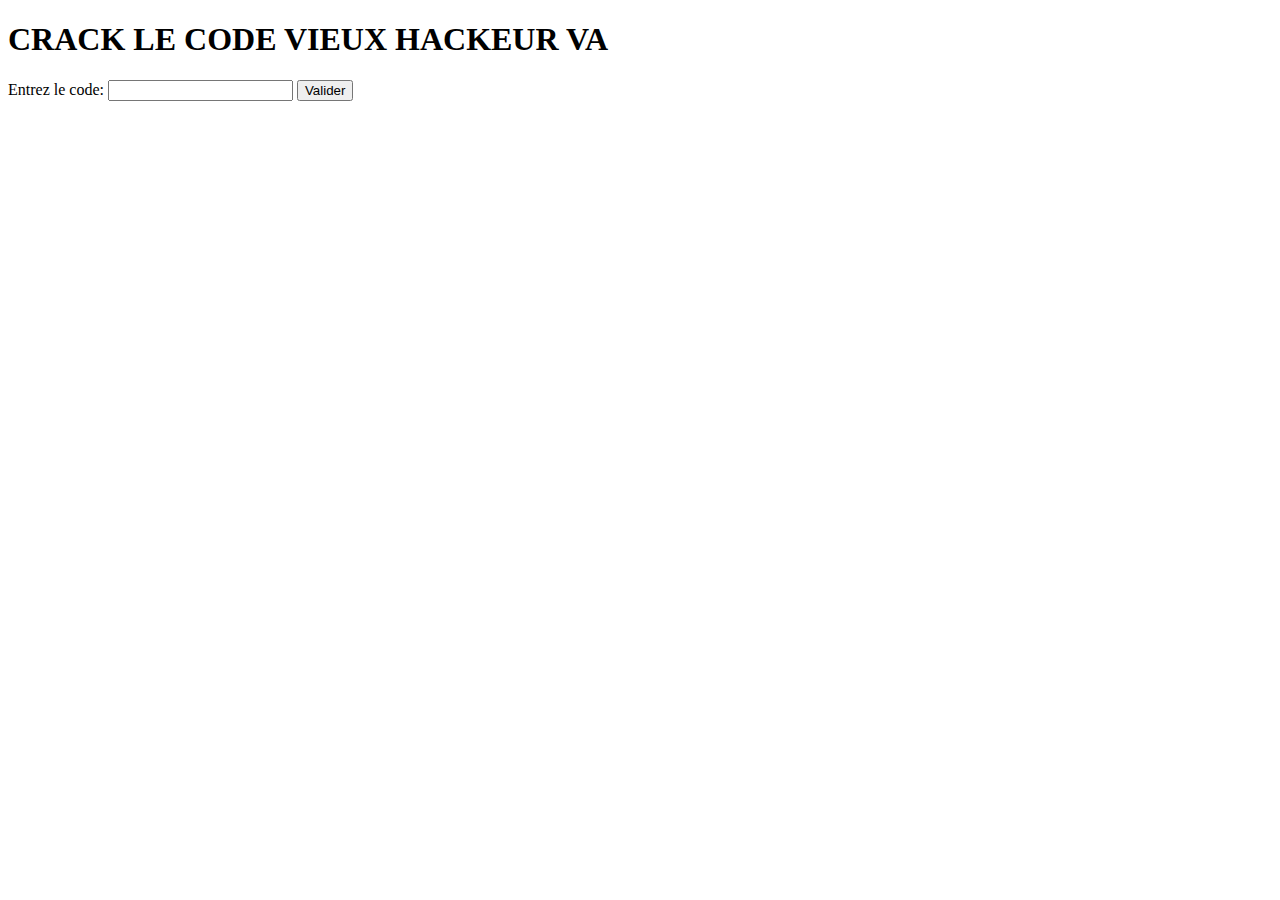
<file: mini-jeu/index.html>
<!DOCTYPE html>
<html lang="en">
<head>
  <meta charset="UTF-8">
  <meta name="viewport" content="width=device-width, initial-scale=1.0">
  <title>CRACK LE CODE (hackeur va)</title>
</head>
<body>
  <h1>CRACK LE CODE VIEUX HACKEUR VA</h1>
  <form onsubmit="test(event)">
    <label for="code">Entrez le code:</label>
    <input type="number" id="code" name="code" maxlength="3">
    <button id="submit">Valider</button>
  </form>

  <script>
    function test(e) {
      e.preventDefault();
      const correctCode = String.fromCharCode(48, 52, 50); // '042'
      if(document.getElementById('code').value === correctCode) {
       alert('Bravo, vous avez trouvé le code!');
      } else {
        alert('Mauvais code, réessayez!');
      }
    }
  </script>
</body>
</html>
</file>
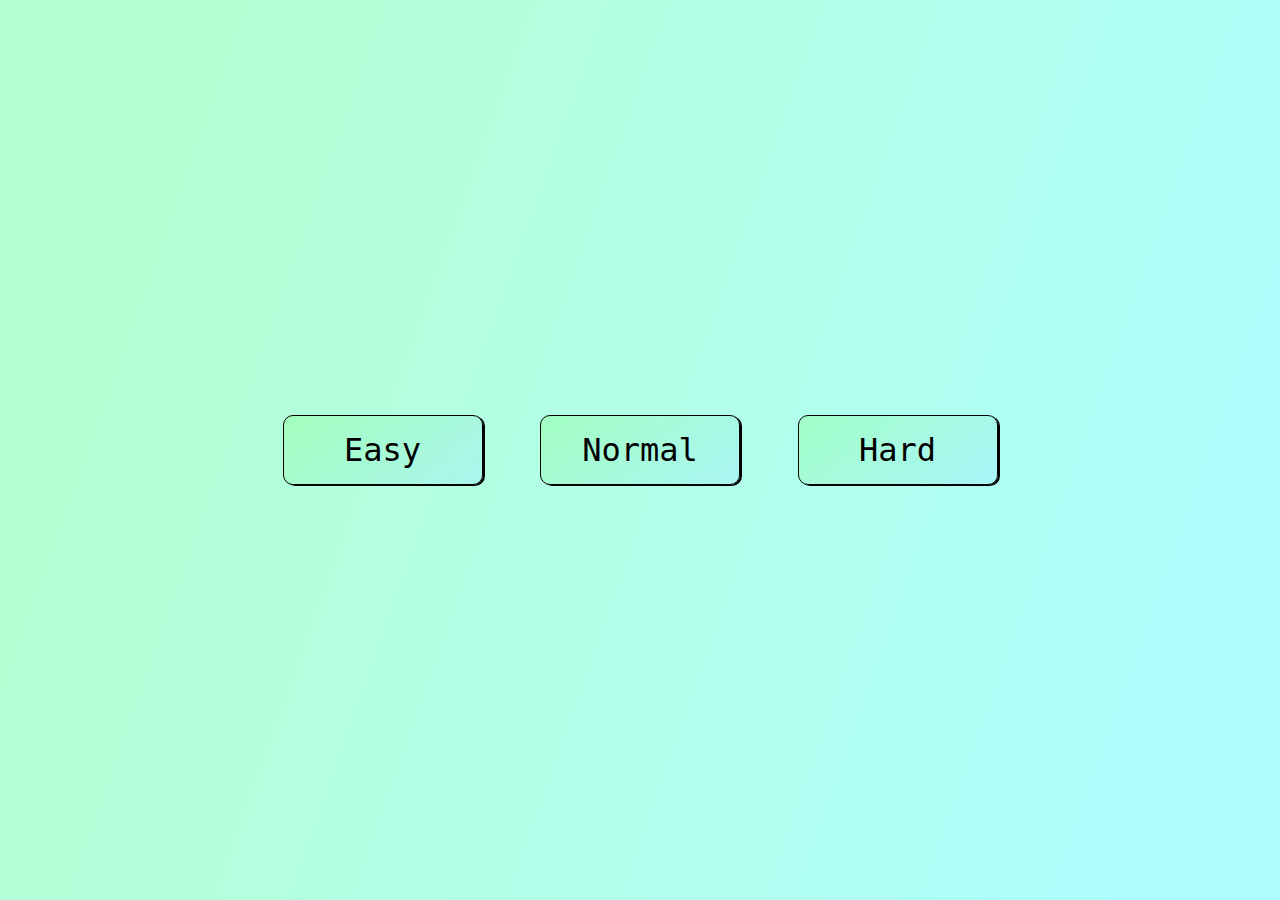
<file: exo-pendu-app/main.html>
<!DOCTYPE html>
<html lang="fr">
  <head>
    <meta charset="UTF-8" />
    <meta name="viewport" content="width=device-width, initial-scale=1.0" />
    <title>Jeu du Pendu</title>
    <link rel="stylesheet" href="style.css" />
  </head>
  <body>
    <main>
      <div class="containerDifficulte">
        <button class="difficulty" name="easy">Easy</button>
        <button class="difficulty" name="normal">Normal</button>
        <button class="difficulty" name="hard">Hard</button>
      </div>
      <div id="containerJeu">
        <pre id="penduDessin"></pre>
        <p id="motATrouver">----</p>
        <form id="lettreForm">
          <input
            type="text"
            id="lettreInput"
            maxlength="1"
            placeholder="Entrez une lettre"
          />
          <button type="submit" id="soumettreLettre">
            <svg xmlns="http://www.w3.org/2000/svg" x="0px" y="0px" width="100" height="100" viewBox="0 0 50 50">
              <path d="M 21 3 C 11.621094 3 4 10.621094 4 20 C 4 29.378906 11.621094 37 21 37 C 24.710938 37 28.140625 35.804688 30.9375 33.78125 L 44.09375 46.90625 L 46.90625 44.09375 L 33.90625 31.0625 C 36.460938 28.085938 38 24.222656 38 20 C 38 10.621094 30.378906 3 21 3 Z M 21 5 C 29.296875 5 36 11.703125 36 20 C 36 28.296875 29.296875 35 21 35 C 12.703125 35 6 28.296875 6 20 C 6 11.703125 12.703125 5 21 5 Z"></path>
            </svg>
          </button>
        </form>
        <p id="erreurs">5 tentatives restantes</p>
      </div>

      <div class="finGame">
        <p id="messageFin">Bravo le mot était caca</p>
        <button id="rejouer" onclick="resetValues()">Rejouer</button>
      </div>

      <div class="indice" title="">i</div>
    </main>

    <script src="script.js"></script>
  </body>
</html>
</file>
<file: exo-pendu-app/style.css>
body, body *, main, main *{
margin: 0;
padding: 0;
  font-family: monospace;
  box-sizing: border-box;
}

main{
  height: 100vh;
  width: 100vw;
  background-image: linear-gradient( 109.6deg,  rgb(181, 255, 209) 11.2%, rgb(175, 255, 255) 91.1% );
  display: flex;
  flex-direction: column;
  align-items: center;
  justify-content: center;
}

.containerDifficulte{
  display: flex;
  /* display: none; */
  width: 100%;
  max-width: 800px;
  justify-content: space-evenly;
  flex-wrap: wrap;
}

.containerDifficulte button{
  background: linear-gradient(145deg, #8eff946b, #a0e9ff72);
  border-radius: 10px;
  border: 1px solid;
  width: 200px;
  box-shadow: 2px 1px 0px 0px rgb(0, 0, 0);
  cursor: pointer;
  font-size: 2rem;
  margin: 5px 15px;
  padding: 15px 40px;
  transition: all .1s ease-in-out;
}

.containerDifficulte button:hover {
  background: linear-gradient(145deg, #ffffff90, #adecffe0);
  transform: scale(1.05);
}


#containerJeu{
  display: none;
  /* display: flex; */
  width: 100%;
  height: 100%;
  flex-direction: column;
  position: relative;
  justify-content: center;
  align-items: center;
}

#erreurs{
  position: absolute;
  top: 0;
  right: 0;
  font-size: 1.5rem;
  padding: 15px;
}

#lettreForm{
  margin-top: 100px;
  display: flex;
  justify-content: center;
  margin-bottom: 100px;
}

#lettreForm input{
  border: none;
  border-bottom: 1px solid;
  width: 350px;
  background: none;
  font-size: 2rem;
  border-radius: 0;
  padding: 5px;
  transition: all .1s ease-in-out;
}

#lettreForm input:focus {
  outline: none;
  background-color: rgba(255, 255, 255, 0.44);
  border-top-left-radius: 10px;
}

#lettreForm button{
  display: flex;
  justify-content: center;
  align-items: center;
  cursor: pointer;
  border: 1px solid;
  border-top: none;
  border-right: none;
  width: 300px;
  background: none;
  font-size: 2rem;
  border-radius: 0;
  padding: 5px;
  transition: all .1s ease-in-out;
  border-top-right-radius: 10px;
  width: 50px;
  height: 50px;
}

#lettreForm button:hover {
  background-color: rgba(255, 255, 255, 0.44);
}

#motATrouver{
  font-variant-numeric: tabular-nums;
  font-size: 3rem;
}

#penduDessin{
  display: flex;
  justify-content: center;
  align-items: start;
  height: 300px;
  color: red;
  font-size: 2.6rem;
  margin: -20px 0 0 0;
}

.finGame{
  display: none;
  flex-direction: column;
  background-color: rgba(0, 0, 0, 0.644);
  height: 100vh;
  width: 100vw;
  position: fixed;
  z-index: 1000;
  align-items: center;
  justify-content: center;
  backdrop-filter: blur(3px);
}

.finGame p{
  color: white;
  padding: 100px;
  font-size: 3.5rem;
  text-align: center;
}

.finGame button{
  font-size: 2.5rem;
  padding: 20px 50px;
  cursor: pointer;
  border: 1px solid white;
  border-radius: 10px;
  transition: .1s all ease-in-out;
}

.finGame button:hover{
  color: white;
  background-color: black;
}

.indice{
  border-radius: 100%;
  border: 1px solid;
  height: 25px;
  width: 25px;
  display: none;
  justify-content: center;
  align-items: center;
  font-size: 1.2rem;
  background-color: rgba(0, 255, 213, 0.269);
  position: absolute;
  bottom: 0;
  left: 0;
  margin: 10px;
  cursor: help;
}
</file>
